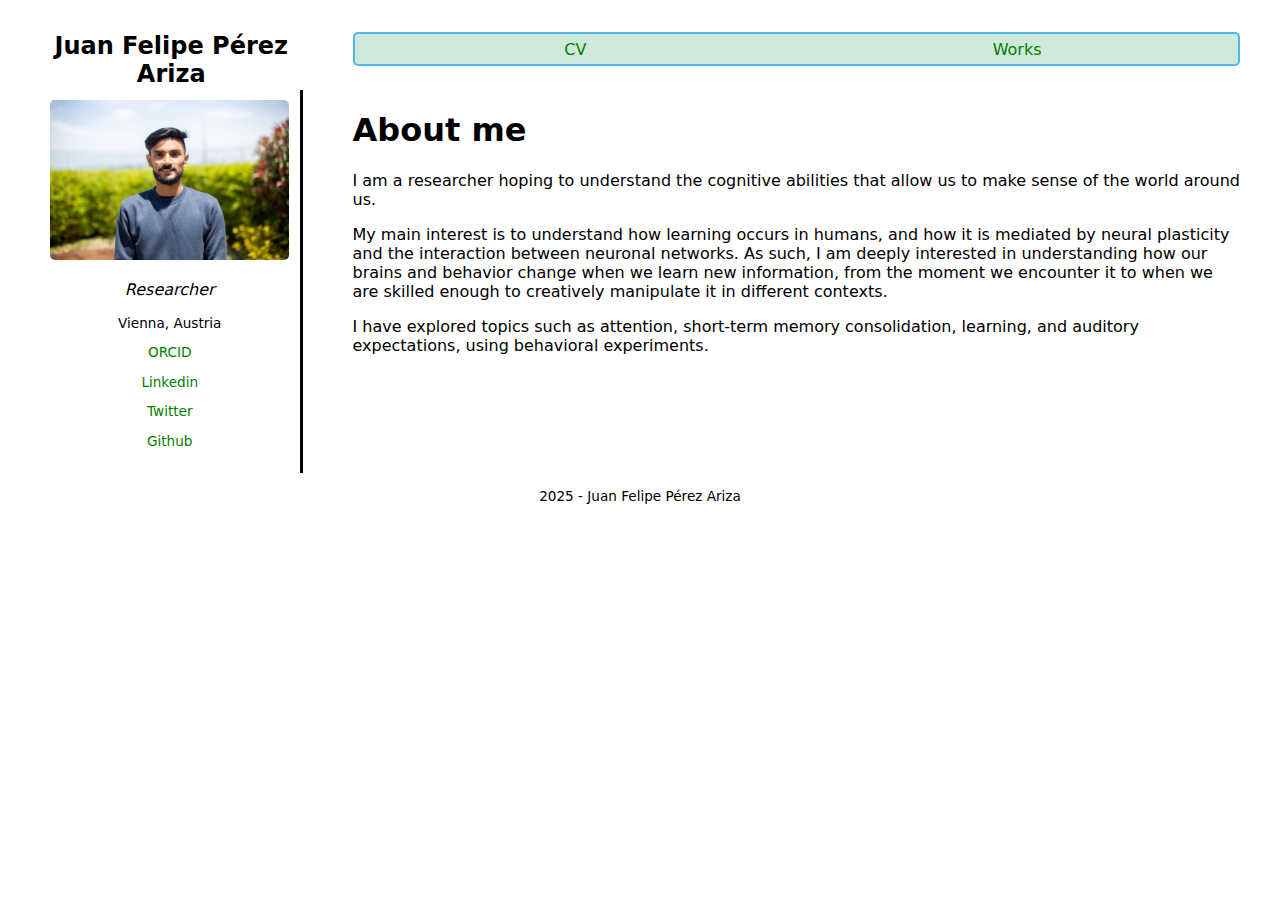
<file: index.html>
<!DOCTYPE html>
<html lang="en">
<head>
    <meta charset="UTF-8">
    <meta name="viewport" content="width=device-width, initial-scale=1.0">
    <title>About me</title>
    <link rel="stylesheet" href="style.css">
    <link rel="icon" type="image/x-icon" href="assets/images/favicon.png">
</head>
<body onload="document.body.style.opacity='1'">
    <div class="container">
        <div class="name-top"><b>Juan Felipe Pérez Ariza</b></div>
        <div class="header">
            <div><a href="cv/cv.html">CV</a></div>
            <div><a href="writing/writing.html">Works</a></div>
        </div>
        <div class="sidebar">
            <img id="sidebar-img" src="../assets/images/1032479323.jpg">
            <p><i>Researcher</i></p>
            <p class="sidebar-links">Vienna, Austria</p>
            <p class="sidebar-links"><a href="https://orcid.org/0009-0000-1191-5810">ORCID</a></p>
            <p class="sidebar-links"><a href="https://www.linkedin.com/in/juan-felipe-perez-ariza-192391269" target="_blank">Linkedin</a></p>
            <p class="sidebar-links"><a href="https://twitter.com/JuanFelipe779" target="_blank">Twitter</a></p>
            <p class="sidebar-links"><a href="https://github.com/JuanFelipe779" target="_blank">Github</a></p>
        </div>
        <div class="content">
            <h1>About me</h1>
            <p>I am a researcher hoping to understand the cognitive abilities that allow us to make sense of the world around us.
            </p>
            <p>
                My main interest is to understand how learning occurs in humans, and how it is mediated by neural
                plasticity and the interaction between neuronal networks. As such, I am deeply interested in 
                understanding how our brains and behavior change when we learn new information, from the moment we 
                encounter it to when we are skilled enough to creatively manipulate it in different contexts. 
            </p>
            <p>
                I have explored topics such as attention, short-term memory consolidation, learning, and auditory 
                expectations, using behavioral experiments. 
            </p>
        </div>
        <div class="footer">
            <p>2025 - Juan Felipe Pérez Ariza</p>
        </div>
    </div>
</body>
</html>
</file>
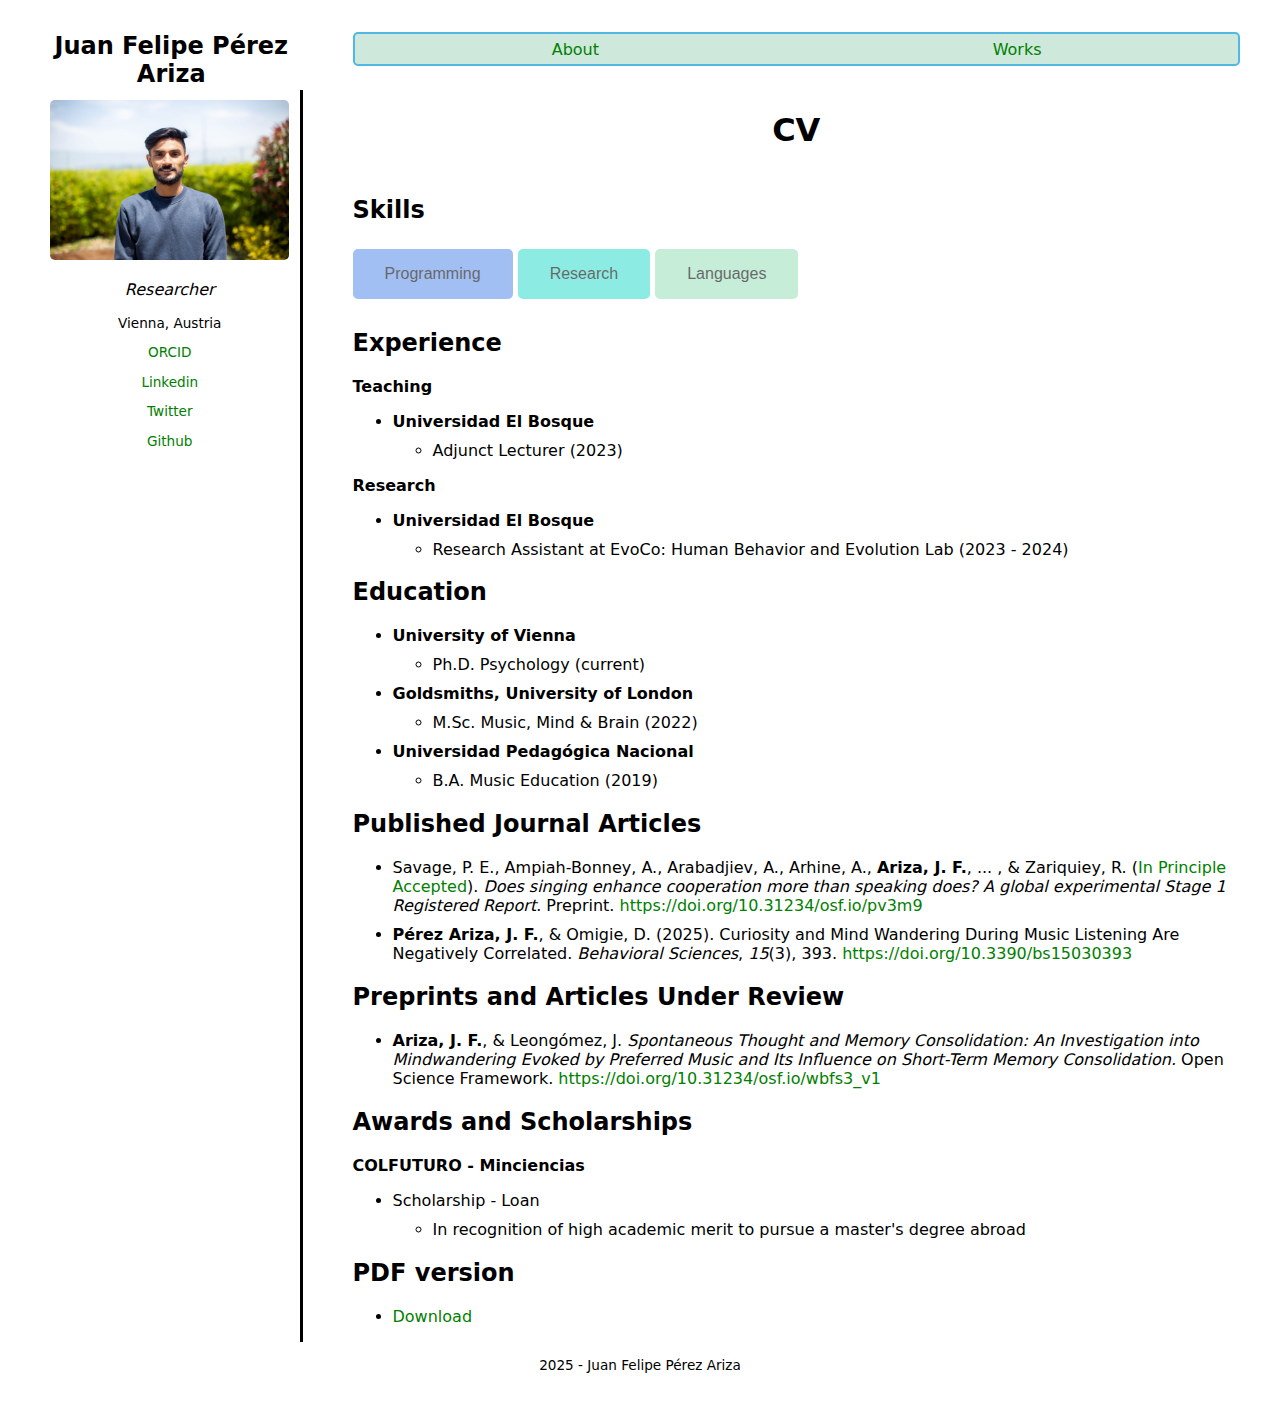
<file: cv/cv.html>
<!DOCTYPE html>
<html lang="en">
<head>
    <meta charset="UTF-8">
    <meta name="viewport" content="width=device-width, initial-scale=1.0">
    <title>CV - Juan Felipe Pérez Ariza</title>
    <link rel="stylesheet" href="style_cv.css">
    <link rel="icon" type="image/x-icon" href="../assets/images/favicon.png">
</head>
<body>
    <div class="container">
        <div class="name-top"><b>Juan Felipe Pérez Ariza</b></div>
        <div class="header">
            <div><a href="../index.html">About</a></div>
            <div><a href="../writing/writing.html">Works</a></div>
        </div>
        <div class="sidebar">
            <img id="sidebar-img" src="../assets/images/1032479323.jpg">
            <p><i>Researcher</i></p>
            <p class="sidebar-links">Vienna, Austria</p>
            <p class="sidebar-links"><a href="https://orcid.org/0009-0000-1191-5810">ORCID</a></p>
            <p class="sidebar-links"><a href="https://www.linkedin.com/in/juan-felipe-perez-ariza-192391269" target="_blank">Linkedin</a></p>
            <p class="sidebar-links"><a href="https://twitter.com/JuanFelipe779" target="_blank">Twitter</a></p>
            <p class="sidebar-links"><a href="https://github.com/JuanFelipe779" target="_blank">Github</a></p>
        </div>
        <div class="content">
            <div class="header-h1">
                <h1>CV</h1>
            </div>
            <div class="header-container">
                <h2>Skills</h2>
            </div>
            <div class="buttons-container">
                <button class="button-class_programming" onclick="toggle_programming_function()">Programming</button>
                <button class="button-class_research" onclick="toggle_research_function()">Research</button>
                <button class="button-class_languages" onclick="toggle_languages_function()">Languages</button>
            </div>
                <div id="programming-skills">
                    <div class="R-container">
                        <h2>R</h2>
                        <ul>
                            <li>Data Cleaning, Wrangling, and Visualization</li>
                            <li>Multilevel Linear Models using Maximum Likelihood and Bayesian Updating</li>
                            <li>Generalized Multilevel Linear Models Using Maximum Likelihood and Bayesian Updating</li>
                            <li>Reproducible reports using R markdown and Latex</li>
                        </ul>
                    </div>
                    <div class="Python-container">
                        <h2>Python</h2>
                        <ul>
                            <li>Data Cleaning, Wrangling, and Visualization</li>
                            <li>General File Management</li>
                            <li>Display of Graphical <br> and Auditory Stimuli</li>
                        </ul>
                    </div>
                    <div class="matlab-container">
                        <h2>MATLAB</h2>
                        <ul>
                            <li>Basic Syntax and Data Structures</li>
                            <li>Basic Familiarity with the SPM12 Toolbox to Analyze fMRI Data</li>
                        </ul>
                    </div>
                    <div class="julia-container">
                        <h2>Julia</h2>
                        <ul>
                            <li>Basic Syntax and Data Structures</li>
                        </ul>
                    </div>
                </div>
            
                <div id="research-skills">
                    <h2>Software Packages</h2>
                    <ul>
                        <li><a href="https://osdoc.cogsci.nl/" target="_blank">OpenSesame</a></li>
                        <li><a href="https://www.psychopy.org/" target="_blank">PsychoPy</a></li>
                        <li><a href="https://www.audacityteam.org/">Audacity</a></li>
                        <li><a href="https://www.fon.hum.uva.nl/praat/">Praat</a></li>
                    </ul>
                </div>
                <div id="languages-skills">
                    <h2>Languages</h2>
                    <ul>
                        <li>Spanish: <em>Native</em></li>
                        <li>English: <em>C1</em></li>
                        <li>French: <em>C1</em></li>
                        <li>German: <em>A2</em></li>
                    </ul>                    
                </div>
            <div class="last-row">
                <div class="experience">
                    <h2>Experience</h2>
                    <b>Teaching</b>    
                        <ul>
                            <li><b>Universidad El Bosque</b></li>  
                                <ul>
                                    <li>Adjunct Lecturer (2023)</li>
                                </ul>  
                        </ul>
                    <b>Research</b>
                        <ul>
                            <li><b>Universidad El Bosque</b></li>
                            <ul>
                                <li>Research Assistant at EvoCo: Human Behavior and Evolution Lab (2023 - 2024)</li>
                            </ul>
                        </ul>    
                </div>
                <div class="education">
                    <h2>Education</h2>
                    <ul>
                        <li><b>University of Vienna</b></li>
                        <ul>
                            <li>Ph.D. Psychology (current)</li>
                        </ul>
                        <li><b>Goldsmiths, University of London</b></li>
                        <ul>
                            <li>M.Sc. Music, Mind & Brain (2022)</li>
                        </ul>
                        <li><b>Universidad Pedagógica Nacional</b></li>
                        <ul>
                            <li>B.A. Music Education (2019)</li>
                        </ul>
                    </ul>
                </div>
                <div class="publications">
                    <h2>Published Journal Articles</h2>
                    <ul>
                        <li>Savage, P. E., Ampiah-Bonney, A., Arabadjiev, A., Arhine, A., <b>Ariza, J. F.</b>, ... , & Zariquiey, R. (<a href="https://rr.peercommunityin.org/articles/rec?id=890">In Principle Accepted</a>). <i>Does
                            singing enhance cooperation more than speaking does? A global experimental Stage 1 Registered Report</i>.
                            Preprint. <a href="https://doi.org/10.31234/osf.io/pv3m9">https://doi.org/10.31234/osf.io/pv3m9</a>
                        </li>
                        
                        <li>
                            <b>Pérez Ariza, J. F.</b>, & Omigie, D. (2025). Curiosity and Mind Wandering During Music Listening Are Negatively Correlated. 
                            <i>Behavioral Sciences</i>, <i>15</i>(3), 393. <a href="https://doi.org/10.3390/bs15030393">https://doi.org/10.3390/bs15030393</a>
                        </li>

                    </ul>
                    <h2>Preprints and Articles Under Review</h2>
                    <ul>
                        <li>
                            <b>Ariza, J. F.</b>, & Leongómez, J. <i>Spontaneous Thought and Memory Consolidation: An Investigation into Mindwandering Evoked by Preferred Music and Its Influence on Short-Term Memory Consolidation.</i> 
                            Open Science Framework. <a href="https://doi.org/10.31234/osf.io/wbfs3_v1">https://doi.org/10.31234/osf.io/wbfs3_v1</a>
                        </li>
                    </ul>
                </div>
                <div class="awards">
                    <h2>Awards and Scholarships</h2>
                    <b>COLFUTURO - Minciencias</b>
                    <ul>
                        <li>Scholarship - Loan</li>
                        <ul>
                            <li>In recognition of high academic merit to pursue a master's degree abroad</li>
                        </ul>
                    </ul>
                </div>
                <div class="pdf-version">
                    <h2>PDF version</h2>
                    <ul>
                        <li><a href="../assets/files/cv/CV_1.pdf">Download</a></li>
                    </ul>
                </div>
            </div>
        </div>
        <div class="footer">
            <p>2025 - Juan Felipe Pérez Ariza</p>
        </div>
    </div>
<script src="js_cv.js"></script>
</body>
</html>
</file>
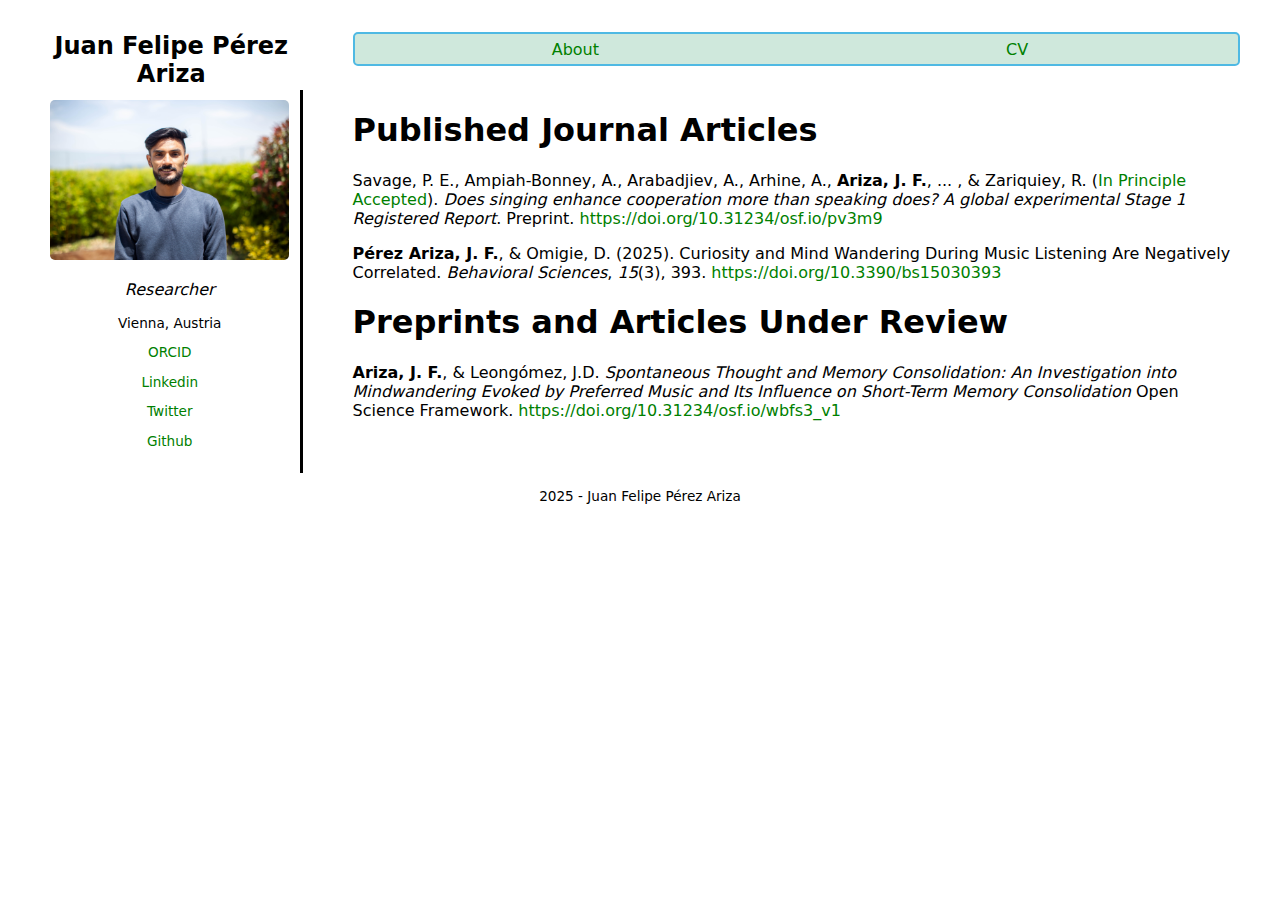
<file: writing/writing.html>
<!DOCTYPE html>
<html lang="en">
<head>
    <meta charset="UTF-8">
    <meta name="viewport" content="width=device-width, initial-scale=1.0">
    <title>About me</title>
    <link rel="stylesheet" href="style_writing.css">
    <link rel="icon" type="image/x-icon" href="../assets/images/favicon.png">
</head>
<body onload="document.body.style.opacity='1'">
    <div class="container">
        <div class="name-top"><b>Juan Felipe Pérez Ariza</b></div>
        <div class="header">
            <div><a href="../index.html">About</a></div>
            <div><a href="../cv/cv.html">CV</a></div>
        </div>
        <div class="sidebar">
            <img id="sidebar-img" src="../assets/images/1032479323.jpg">
            <p><i>Researcher</i></p>
            <p class="sidebar-links">Vienna, Austria</p>
            <p class="sidebar-links"><a href="https://orcid.org/0009-0000-1191-5810">ORCID</a></p>
            <p class="sidebar-links"><a href="https://www.linkedin.com/in/juan-felipe-perez-ariza-192391269" target="_blank">Linkedin</a></p>
            <p class="sidebar-links"><a href="https://twitter.com/JuanFelipe779" target="_blank">Twitter</a></p>
            <p class="sidebar-links"><a href="https://github.com/JuanFelipe779" target="_blank">Github</a></p>
        </div>
        <div class="content">
            <h1>Published Journal Articles</h1>

            <p>
                Savage, P. E., Ampiah-Bonney, A., Arabadjiev, A., Arhine, A., <b>Ariza, J. F.</b>, ... , & Zariquiey, R. (<a href="https://rr.peercommunityin.org/articles/rec?id=890">In Principle Accepted</a>). <i>Does
                singing enhance cooperation more than speaking does? A global experimental Stage 1 Registered Report</i>.
                Preprint. <a href="https://doi.org/10.31234/osf.io/pv3m9">https://doi.org/10.31234/osf.io/pv3m9</a>
            </p>

            <p>
                <b>Pérez Ariza, J. F.</b>, & Omigie, D. (2025). Curiosity and Mind Wandering During Music Listening Are Negatively Correlated. 
                <i>Behavioral Sciences</i>, <i>15</i>(3), 393. <a href="https://doi.org/10.3390/bs15030393">https://doi.org/10.3390/bs15030393</a> 
            </p>

            <h1>Preprints and Articles Under Review</h1>

            <p>
                <b>Ariza, J. F.</b>, & Leongómez, J.D. <i>Spontaneous Thought and Memory Consolidation: An Investigation into Mindwandering Evoked by 
                Preferred Music and Its Influence on Short-Term Memory Consolidation</i> Open Science Framework. <a href="https://doi.org/10.31234/osf.io/wbfs3_v1">https://doi.org/10.31234/osf.io/wbfs3_v1</a>
            </p>
        </div>
        <div class="footer">
            <p>2025 - Juan Felipe Pérez Ariza</p>
        </div>
    </div>
</body>
</html>
</file>
<file: style.css>
body {
    width: 95%;    
    max-width: 1200px;
    margin: 2em auto;
    font-family: system-ui;
    font-size: 100%;
    animation: fadeInAnimation ease 0.5s;
    animation-iteration-count: 1;
    animation-fill-mode: forwards;
}

@keyframes fadeInAnimation {
    0% {
        opacity: 0;
    }
    100% {
        opacity: 1;
    }
}


a:link{
    color: green;
    background-color: transparent;
    text-decoration: none;
}

a:visited{
    color: olive;
    background-color: transparent;
    text-decoration: none;
}

a:hover{
    color: red;
    background-color: transparent;
    text-decoration: underline;
}

a:active{
    /*color: yellow;*/
    /*background-color: transparent;*/
    text-decoration: underline;
}


.container {
    display: grid;
    grid-template-columns: 1fr 1fr 1fr 1fr;
    grid-template-rows: minmax(20px, auto);
    /*border-style: solid;*/
    gap: 2px;
    column-gap: 50px
}

.name-top {
    grid-column: 1;
    grid-row: 1;
    margin: auto;
    /*border-style: solid;*/
    font-size: 150%;
    text-align:center;
}

.header {
    display: grid;
    grid-template-columns: 1fr 1fr;
    background-color: rgb(207 232 220);
    border: 2px solid rgb(79 185 227);
    grid-column: 2 / -1;
    grid-row: 1;
    height: 30px;
    border-radius: 5px;
    position: -webkit-sticky;
    position: sticky;
    top: 0;
    justify-items: center;
    align-items: center;
}

.sidebar {
   grid-column: 1;
   grid-row: 2; 
   padding: 10px;
   border-right: solid;
}

#sidebar-img {
   max-width: 100%;
   max-height: 110%;
   height:auto;
   border-radius: 5px
}

.sidebar p {
    text-align: center;
}

.sidebar-links {
    font-size: 85%;

}

.content {
    grid-column: 2 / -1;
    grid-row: 2 ;
}

.footer {
    grid-column: 1 / -1;
    border-radius: 5px;
    font-size: 85%;
    text-align: center;
    align-content:end
}
</file>
<file: cv/style_cv.css>
body {
    width: 95%;    
    max-width: 1200px;
    margin: 2em auto;
    font-family: system-ui;
    font-size: 100%;
    animation: fadeInAnimation ease 0.5s;
    animation-iteration-count: 1;
    animation-fill-mode: forwards;
}

@keyframes fadeInAnimation {
    0% {
        opacity: 0;
    }
    100% {
        opacity: 1;
    }
}

ul li {
    margin-bottom: 10px;
}

a:link{
    color: green;
    background-color: transparent;
    text-decoration: none;
}

a:visited{
    color: olive;
    background-color: transparent;
    text-decoration: none;
}

a:hover{
    color: red;
    background-color: transparent;
    text-decoration: underline;
}

a:active{
    /*color: yellow;*/
    /*background-color: transparent;*/
    text-decoration: underline;
}


.container {
    display: grid;
    grid-template-columns: 1fr 1fr 1fr 1fr;
    grid-template-rows: minmax(20px, auto);
    /*border-style: solid;*/
    row-gap: 2px;
    column-gap: 50px
}

.name-top {
    grid-column: 1;
    grid-row: 1;
    margin: auto;
    /*border-style: solid;*/
    font-size: 150%;
    text-align:center;
}

.header {
    display: grid;
    grid-template-columns: 1fr 1fr;
    background-color: rgb(207 232 220);
    border: 2px solid rgb(79 185 227);
    grid-column: 2 / -1;
    grid-row: 1;
    height: 30px;
    border-radius: 5px;
    position: -webkit-sticky;
    position: sticky;
    top: 0;
    justify-items: center;
    align-items: center;
}

.sidebar {
   grid-column: 1;
   grid-row: 2; 
   padding: 10px;
   border-right: solid;
}

#sidebar-img {
   max-width: 100%;
   max-height: 110%;
   height:auto;
   border-radius: 5px
}

.sidebar p {
    text-align: center;
}

.sidebar-links {
    font-size: 85%;

}

.content {
    /*border-style: solid;;*/
    grid-column: 2 / -1;
    grid-row: 2 ;
    display: grid;
    grid-template-columns: 1fr 1fr 1fr 1fr;
    grid-template-rows: minmax(20px, auto);
    gap: 10px;
    column-gap: 5px;
    row-gap: 5px;
    /*align-items: center;*/
}

.header-h1 {
    grid-column: 1/-1;
    grid-row: 1;
    /*border-style: solid;
    border-color: green;*/
    justify-items: center;
}
.header-container {
    grid-column: 1/-1;
    grid-row: 2;
    /*border-style: solid;
    border-color: green;*/
    align-items: center;
    padding: 0px 0px 0px 0px;
}


.buttons-container {
    grid-column: 1 / 5;
    grid-row: 3;
    /*border-style: solid;
    border-color: pink;*/
}

.button-class_programming {
    background-color: #6495ED;
    border: none;
    border-radius: 5px;
    color: black;
    padding: 16px 32px;
    text-align: center;
    font-size: 16px;
    opacity: 0.6;
    transition: 0.3s;
}
.button-class_programming:hover {
    opacity: 1
}

.button-class_research {
    background-color: #40E0D0;
    border: none;
    border-radius: 5px;
    color: black;
    padding: 16px 32px;
    text-align: center;
    font-size: 16px;
    opacity: 0.6;
    transition: 0.3s;
}
.button-class_research:hover {
    opacity: 1
}

.button-class_languages {
    background-color: #9FE2BF;
    border: none;
    border-radius: 5px;
    color: black;
    padding: 16px 32px;
    text-align: center;
    font-size: 16px;
    opacity: 0.6;
    transition: 0.3s;
}
.button-class_languages:hover {
    opacity: 1
}


#programming-skills {
    animation: fadeInAnimation ease 0.5s;
    border-style: solid;
    border-color: dodgerblue;
    background: #6495ED80;
    grid-column: 1 / -1;
    grid-row: 4;
    display: none;
    padding: 5px 5px 5px 5px;
    grid-template-columns: repeat(auto-fit, minmax(150px,1fr));
    grid-template-rows: minmax(20px, auto);
}

#research-skills {
    animation: fadeInAnimation ease 0.5s;
    border-style: solid;
    border-color: dodgerblue;
    background-color: #40E0D080;
    display: none;
    padding: 5px 5px 5px 5px;
    grid-column: 1 / -1;
    grid-row: 4;
}

#languages-skills {
    animation: fadeInAnimation ease 0.5s;
    border-style: solid;
    border-color: dodgerblue;
    background-color: #9FE2BF80;
    display: none;
    padding: 5px 5px 5px 5px;
    grid-column: 1 / -1;
    grid-row: 4;
}

.last-row {
    grid-column: 1 / -1;
    grid-row: 5;
}

.experience {
    grid-column: 1;
    grid-row: 5;
}

.education {
    grid-column: 2;
    grid-row: 5;
}

.awards {
    grid-column: 3;
    grid-row: 5;
}

.pdf-version {
    grid-column: 4;
    grid-row: 5; 
}

.footer {
    grid-column: 1 / -1;
    border-radius: 5px;
    font-size: 85%;
    text-align: center;
    align-content:end
}
</file>
<file: writing/style_writing.css>
body {
    width: 95%;    
    max-width: 1200px;
    margin: 2em auto;
    font-family: system-ui;
    font-size: 100%;
    animation: fadeInAnimation ease 0.5s;
    animation-iteration-count: 1;
    animation-fill-mode: forwards;
}

@keyframes fadeInAnimation {
    0% {
        opacity: 0;
    }
    100% {
        opacity: 1;
    }
}

a:link{
    color: green;
    background-color: transparent;
    text-decoration: none;
}

a:visited{
    color: olive;
    background-color: transparent;
    text-decoration: none;
}

a:hover{
    color: red;
    background-color: transparent;
    text-decoration: underline;
}

a:active{
    /*color: yellow;*/
    /*background-color: transparent;*/
    text-decoration: underline;
}


.container {
    display: grid;
    grid-template-columns: 1fr 1fr 1fr 1fr;
    grid-template-rows: minmax(20px, auto);
    /*border-style: solid;*/
    gap: 2px;
    column-gap: 50px
}

.name-top {
    grid-column: 1;
    grid-row: 1;
    margin: auto;
    /*border-style: solid;*/
    font-size: 150%;
    text-align:center;
}

.header {
    display: grid;
    grid-template-columns: 1fr 1fr;
    background-color: rgb(207 232 220);
    border: 2px solid rgb(79 185 227);
    grid-column: 2 / -1;
    grid-row: 1;
    height: 30px;
    border-radius: 5px;
    position: -webkit-sticky;
    position: sticky;
    top: 0;
    justify-items: center;
    align-items: center;
}

.sidebar {
   grid-column: 1;
   grid-row: 2; 
   padding: 10px;
   border-right: solid;
}

#sidebar-img {
   max-width: 100%;
   max-height: 110%;
   height:auto;
   border-radius: 5px
}

.sidebar p {
    text-align: center;
}

.sidebar-links {
    font-size: 85%;

}

.content {
    grid-column: 2 / -1;
    grid-row: 2 ;
}

.footer {
    grid-column: 1 / -1;
    border-radius: 5px;
    font-size: 85%;
    text-align: center;
    align-content:end
}
</file>
